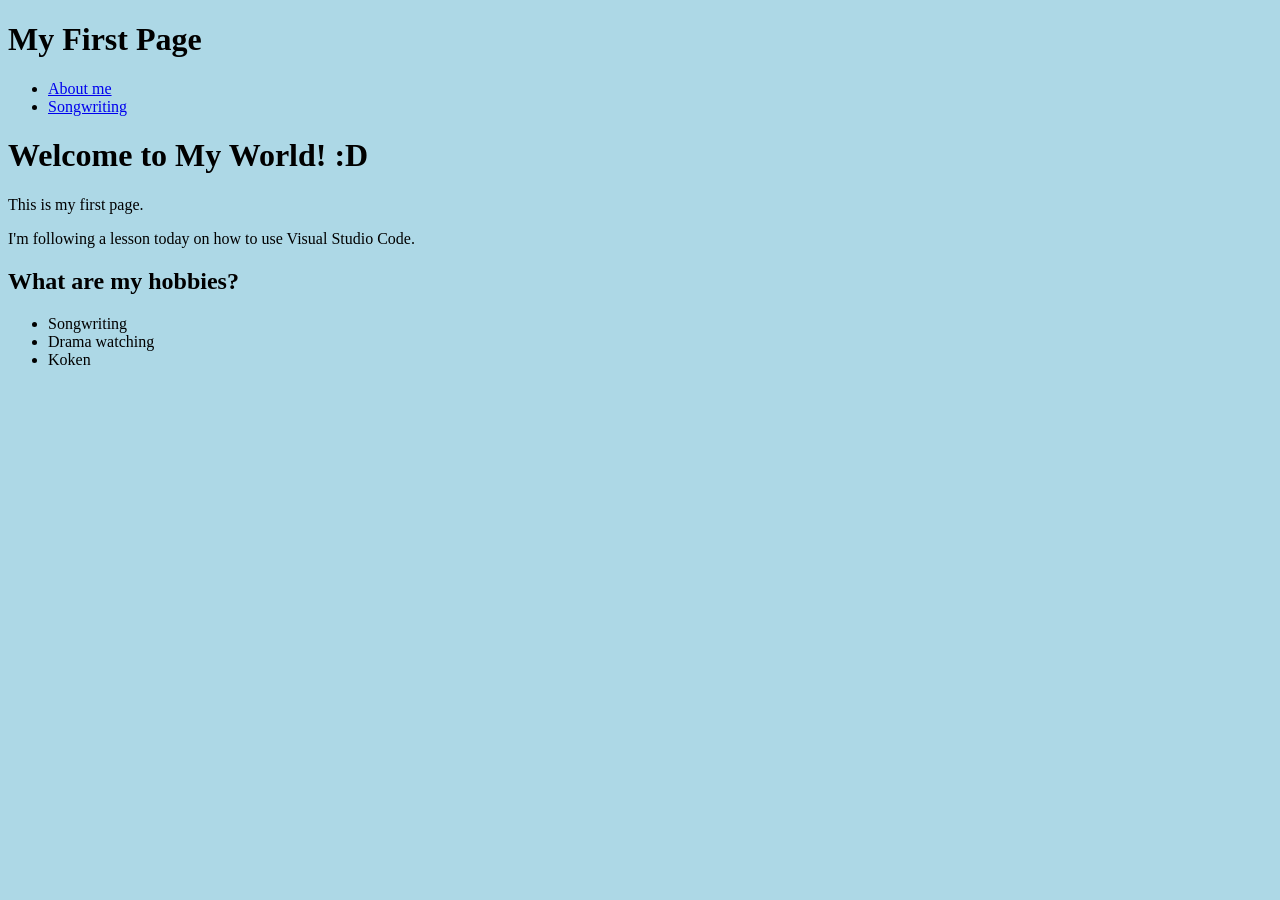
<file: webtechnology/labo01/index.html>
<!DOCTYPE html>
<html lang="en">
<head>
    <meta charset="UTF-8">
    <meta name="viewport" content="width=device-width, initial-scale=1.0">
    <title>My First Page</title>
</head>
<body>
    <header>
        <h1>My First Page</h1>
        <nav>
            <ul>
                <li><a href="over_mij.html">About me</a></li>
                 <li><a href="songwriting.html">Songwriting</a></li>
            </ul>
        </nav>
    </header>
    <style>
        body {background-color: lightblue;}
    </style>
  <h1>Welcome to My World! :D </h1>
    <p>This is my first page.</p>
    <p>I'm following a lesson today on how to use Visual Studio Code.</p>
    <h2>What are my hobbies? </h2>
   
<ul>
    <li>Songwriting</li>
    <li>Drama watching</li>
    <li>Koken</li>
</ul>
</body>
</html>
</file>
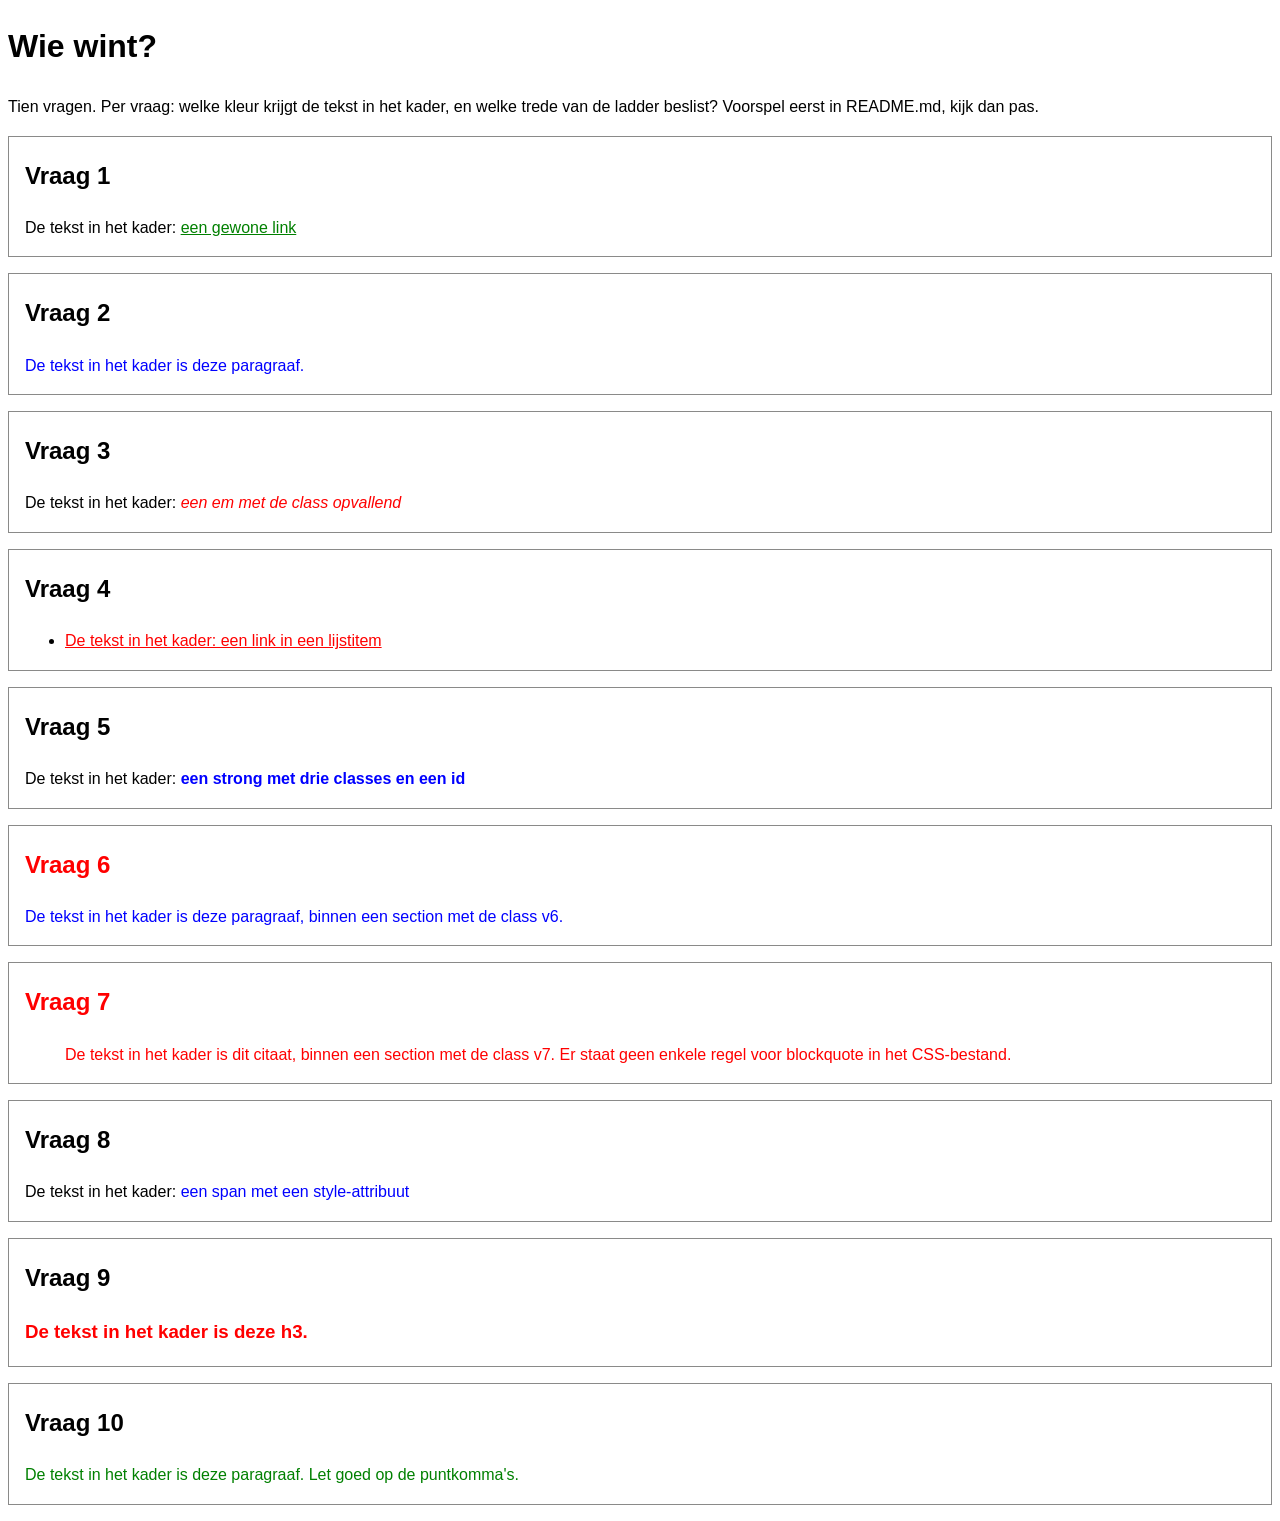
<file: webtechnology/labo-02/cascade/index.html>
<!-- index.html - oefening 3: voorspel, dan kijk. Wijzig dit bestand niet. -->
<!doctype html>
<html lang="nl">
  <head>
    <meta charset="utf-8">
    <meta name="viewport" content="width=device-width, initial-scale=1">
    <title>Wie wint? Tien vragen over de cascade</title>
    <link rel="stylesheet" href="css/stijl.css">
  </head>
  <body>
    <h1>Wie wint?</h1>
    <p>Tien vragen. Per vraag: welke kleur krijgt de tekst in het kader, en welke trede van de ladder beslist? Voorspel eerst in README.md, kijk dan pas.</p>

    <section class="vraag v1">
      <h2>Vraag 1</h2>
      <p>De tekst in het kader: <a href="#">een gewone link</a></p>
    </section>

    <section class="vraag v2">
      <h2>Vraag 2</h2>
      <p class="v2-tekst">De tekst in het kader is deze paragraaf.</p>
    </section>

    <section class="vraag v3">
      <h2>Vraag 3</h2>
      <p>De tekst in het kader: <em class="opvallend">een em met de class opvallend</em></p>
    </section>

    <section class="vraag v4">
      <h2>Vraag 4</h2>
      <ul>
        <li><a href="#">De tekst in het kader: een link in een lijstitem</a></li>
      </ul>
    </section>

    <section class="vraag v5">
      <h2>Vraag 5</h2>
      <p>De tekst in het kader: <strong class="een twee drie" id="v5-tekst">een strong met drie classes en een id</strong></p>
    </section>

    <section class="vraag v6">
      <h2>Vraag 6</h2>
      <p class="v6-tekst">De tekst in het kader is deze paragraaf, binnen een section met de class v6.</p>
    </section>

    <section class="vraag v7">
      <h2>Vraag 7</h2>
      <blockquote>De tekst in het kader is dit citaat, binnen een section met de class v7. Er staat geen enkele regel voor blockquote in het CSS-bestand.</blockquote>
    </section>

    <section class="vraag v8">
      <h2>Vraag 8</h2>
      <p>De tekst in het kader: <span class="v8-tekst" style="color: blue">een span met een style-attribuut</span></p>
    </section>

    <section class="vraag v9">
      <h2>Vraag 9</h2>
      <h3 class="v9-tekst">De tekst in het kader is deze h3.</h3>
    </section>

    <section class="vraag v10">
      <h2>Vraag 10</h2>
      <p class="v10-tekst">De tekst in het kader is deze paragraaf. Let goed op de puntkomma's.</p>
    </section>
  </body>
</html>
</file>
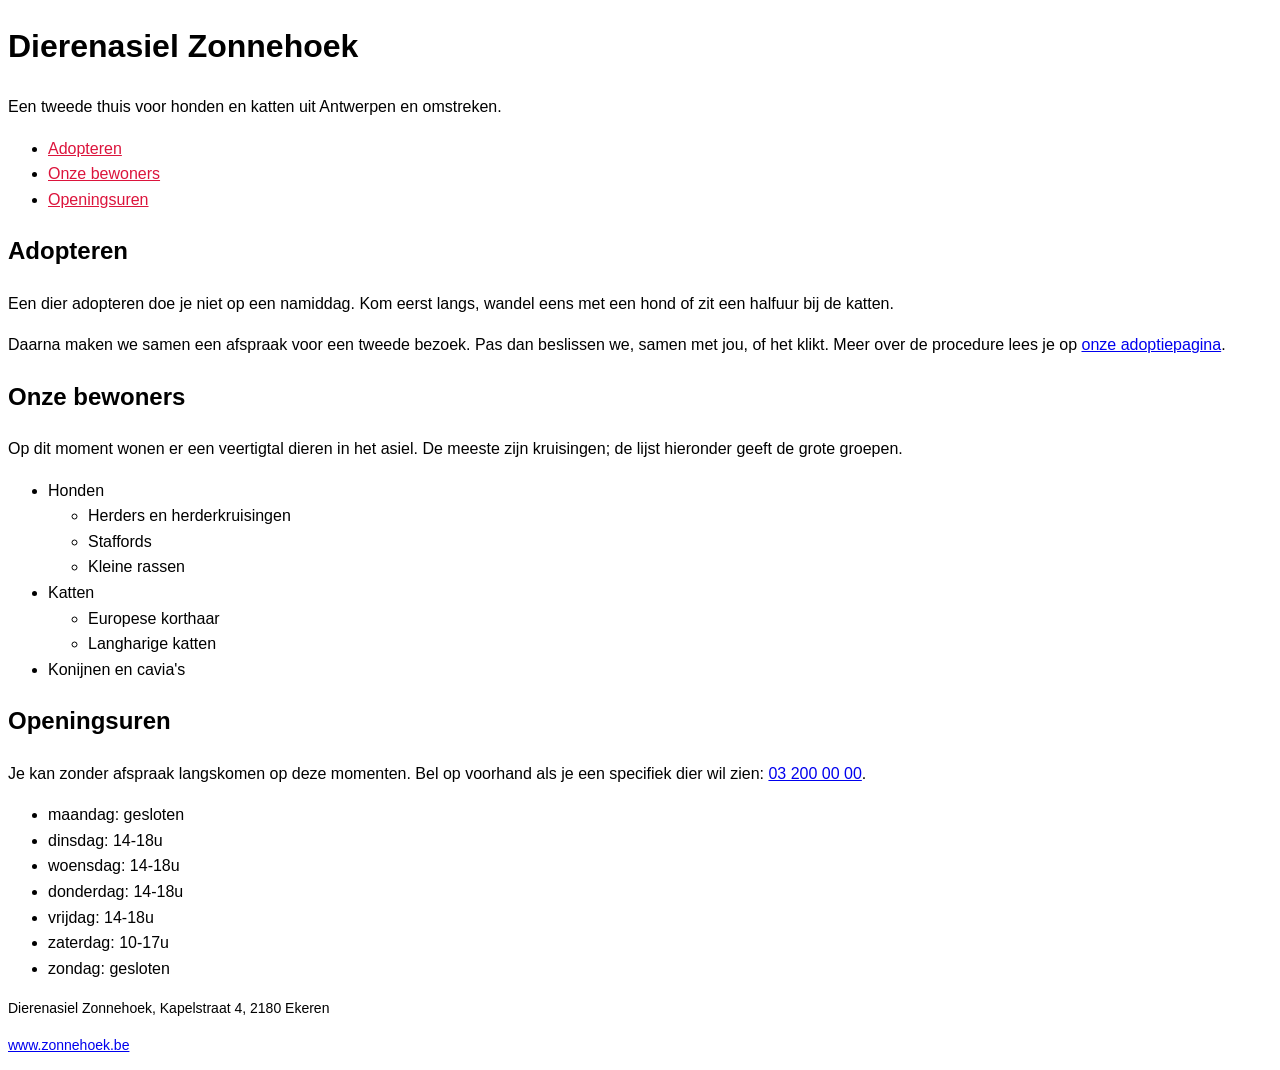
<file: webtechnology/labo-02/selectors/index.html>
<!-- index.html - oefening 2: selectors. Wijzig dit bestand niet; alles wat je nodig hebt, staat erin. -->
<!doctype html>
<html lang="nl">
  <head>
    <meta charset="utf-8">
    <meta name="viewport" content="width=device-width, initial-scale=1">
    <title>Dierenasiel Zonnehoek</title>
    <link rel="stylesheet" href="css/stijl.css">
  </head>
  <body>
    <header>
      <h1>Dierenasiel Zonnehoek</h1>
      <p class="slogan">Een tweede thuis voor honden en katten uit Antwerpen en omstreken.</p>
      <nav>
        <ul>
          <li><a href="#adopteren">Adopteren</a></li>
          <li><a href="#rassen">Onze bewoners</a></li>
          <li><a href="#uren">Openingsuren</a></li>
        </ul>
      </nav>
    </header>

    <main>
      <article>
        <h2 id="adopteren">Adopteren</h2>
        <p class="intro">Een dier adopteren doe je niet op een namiddag. Kom eerst langs, wandel eens met een hond of zit een halfuur bij de katten.</p>
        <p>Daarna maken we samen een afspraak voor een tweede bezoek. Pas dan beslissen we, samen met jou, of het klikt. Meer over de procedure lees je op <a href="https://www.zonnehoek.be/adoptie">onze adoptiepagina</a>.</p>

        <h2 id="rassen">Onze bewoners</h2>
        <p>Op dit moment wonen er een veertigtal dieren in het asiel. De meeste zijn kruisingen; de lijst hieronder geeft de grote groepen.</p>
        <ul class="rassen">
          <li>Honden
            <ul>
              <li>Herders en herderkruisingen</li>
              <li>Staffords</li>
              <li>Kleine rassen</li>
            </ul>
          </li>
          <li>Katten
            <ul>
              <li>Europese korthaar</li>
              <li>Langharige katten</li>
            </ul>
          </li>
          <li>Konijnen en cavia's</li>
        </ul>

        <h2 id="uren">Openingsuren</h2>
        <p>Je kan zonder afspraak langskomen op deze momenten. Bel op voorhand als je een specifiek dier wil zien: <a href="tel:+3232000000">03 200 00 00</a>.</p>
        <ul class="uren">
          <li>maandag: gesloten</li>
          <li>dinsdag: 14-18u</li>
          <li>woensdag: 14-18u</li>
          <li>donderdag: 14-18u</li>
          <li>vrijdag: 14-18u</li>
          <li>zaterdag: 10-17u</li>
          <li>zondag: gesloten</li>
        </ul>
      </article>
    </main>

    <footer>
      <p>Dierenasiel Zonnehoek, Kapelstraat 4, 2180 Ekeren</p>
      <p><a href="https://www.zonnehoek.be">www.zonnehoek.be</a></p>
    </footer>
  </body>
</html>
</file>
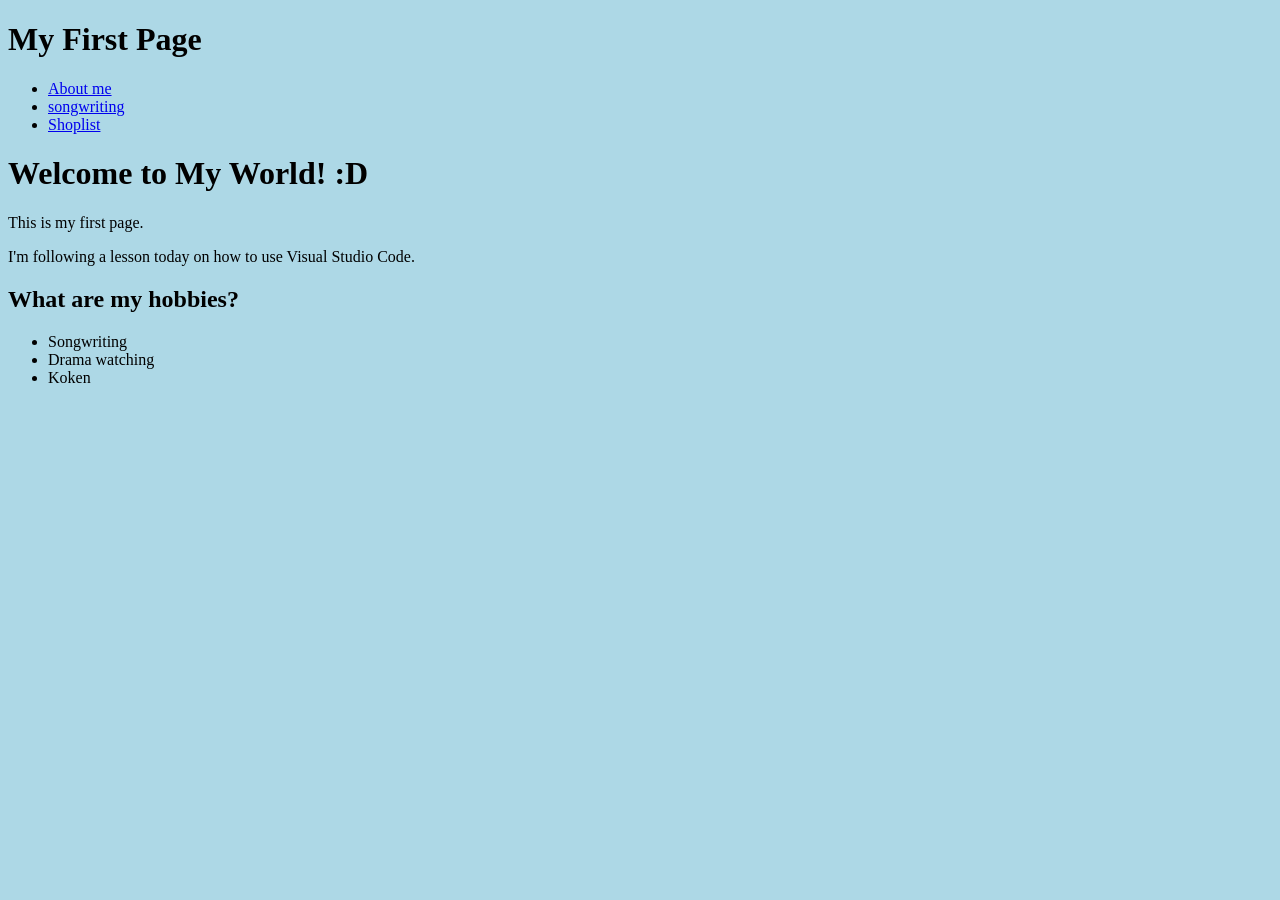
<file: webtechnology/labo01/labo01/index.html>
<!DOCTYPE html>
<html lang="en">
<head>
    <meta charset="UTF-8">
    <meta name="viewport" content="width=device-width, initial-scale=1.0">
    <title>My First Page</title>
</head>
<body>
    <header>
        <h1>My First Page</h1>
        <nav>
            <ul>
                <li><a href="over_mij.html">About me</a></li>
                <li><a href="songwriting.html">songwriting</a></li>
                <li><a href="shoplist.html">Shoplist</a></li>
            </ul>
        </nav>
    </header>
    <style>
        body {background-color: lightblue;}
    </style>
    
  <h1>Welcome to My World! :D </h1>
    <p>This is my first page.</p>
    <p>I'm following a lesson today on how to use Visual Studio Code.</p>
    <p></p>

    <h2>What are my hobbies? </h2>
<ul>
    <li>Songwriting</li>
    <li>Drama watching</li>
    <li>Koken</li>
</ul>
</body>
</html>
</file>
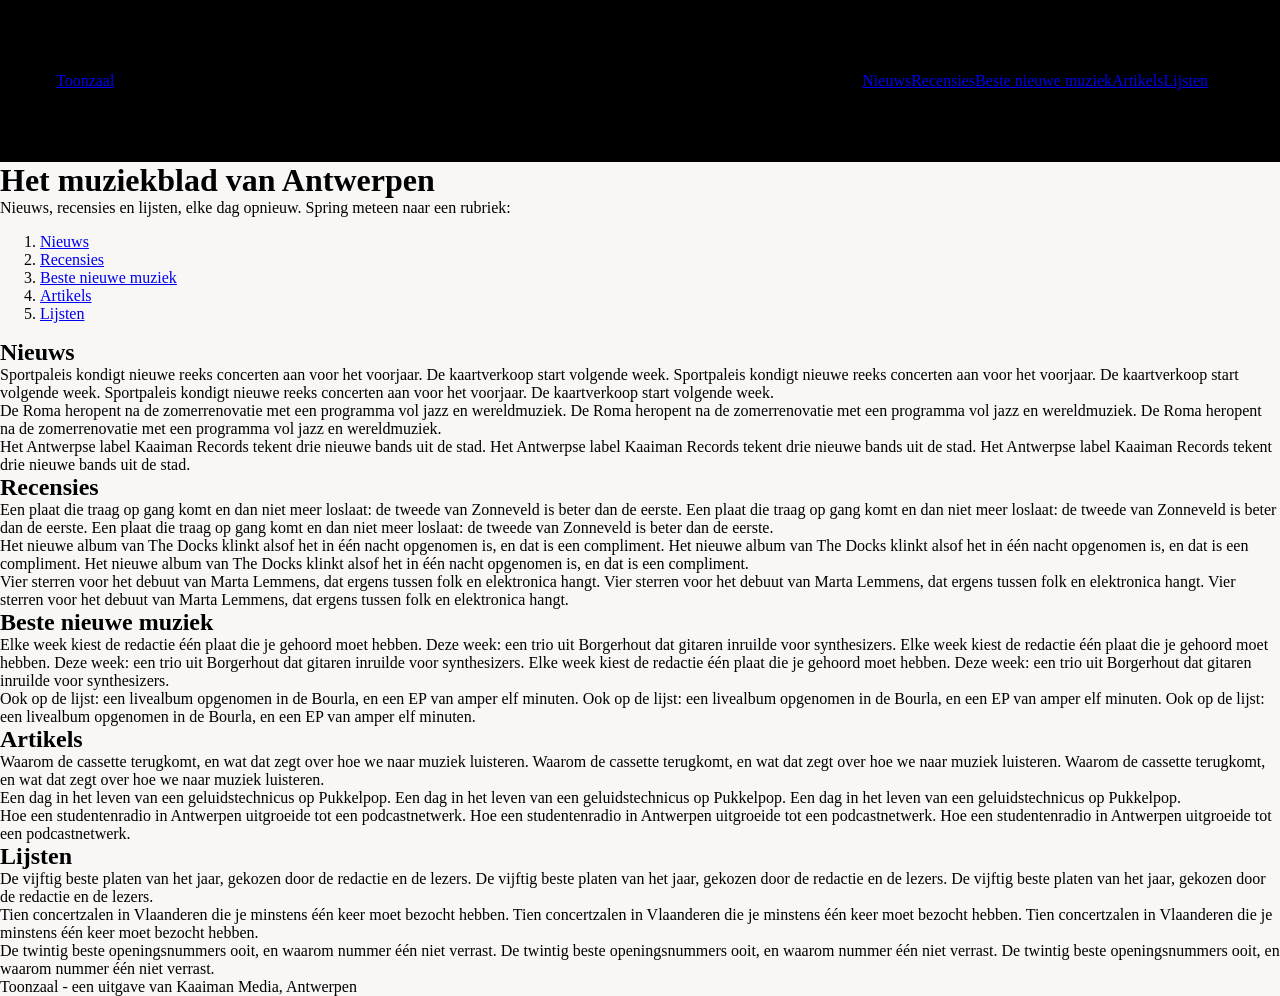
<file: webtechnology/labo05/balk/index.html>
<!doctype html>
<html lang="nl">
<head>
  <meta charset="utf-8">
  <meta name="viewport" content="width=device-width, initial-scale=1">
  <title>Labo 5 - Toonzaal</title>
  <link rel="stylesheet" href="css/reset.css">
  <link rel="stylesheet" href="css/stijl.css">
</head>
<body>
  <!-- Do not change this file. Write your CSS in css/stijl.css.
       Not visible in the screenshot: on :hover and :focus a link in the bar turns white. -->
  <header>
    <a class="logo" href="index.html">Toonzaal</a>
    <nav>
      <ul>
        <li><a href="#nieuws" class="actief">Nieuws</a></li>
        <li><a href="#recensies">Recensies</a></li>
        <li><a href="#beste">Beste nieuwe muziek</a></li>
        <li><a href="#artikels">Artikels</a></li>
        <li><a href="#lijsten">Lijsten</a></li>
      </ul>
    </nav>
  </header>
  <main>
    <h1>Het muziekblad van Antwerpen</h1>
    <p class="intro">Nieuws, recensies en lijsten, elke dag opnieuw. Spring meteen naar een rubriek:</p>
    <ol class="inhoud">
        <li><a href="#nieuws">Nieuws</a></li>
        <li><a href="#recensies">Recensies</a></li>
        <li><a href="#beste">Beste nieuwe muziek</a></li>
        <li><a href="#artikels">Artikels</a></li>
        <li><a href="#lijsten">Lijsten</a></li>
    </ol>
    <section id="nieuws">
      <h2>Nieuws</h2>
      <p>Sportpaleis kondigt nieuwe reeks concerten aan voor het voorjaar. De kaartverkoop start volgende week. Sportpaleis kondigt nieuwe reeks concerten aan voor het voorjaar. De kaartverkoop start volgende week. Sportpaleis kondigt nieuwe reeks concerten aan voor het voorjaar. De kaartverkoop start volgende week.</p>
      <p>De Roma heropent na de zomerrenovatie met een programma vol jazz en wereldmuziek. De Roma heropent na de zomerrenovatie met een programma vol jazz en wereldmuziek. De Roma heropent na de zomerrenovatie met een programma vol jazz en wereldmuziek.</p>
      <p>Het Antwerpse label Kaaiman Records tekent drie nieuwe bands uit de stad. Het Antwerpse label Kaaiman Records tekent drie nieuwe bands uit de stad. Het Antwerpse label Kaaiman Records tekent drie nieuwe bands uit de stad.</p>
    </section>
    <section id="recensies">
      <h2>Recensies</h2>
      <p>Een plaat die traag op gang komt en dan niet meer loslaat: de tweede van Zonneveld is beter dan de eerste. Een plaat die traag op gang komt en dan niet meer loslaat: de tweede van Zonneveld is beter dan de eerste. Een plaat die traag op gang komt en dan niet meer loslaat: de tweede van Zonneveld is beter dan de eerste.</p>
      <p>Het nieuwe album van The Docks klinkt alsof het in één nacht opgenomen is, en dat is een compliment. Het nieuwe album van The Docks klinkt alsof het in één nacht opgenomen is, en dat is een compliment. Het nieuwe album van The Docks klinkt alsof het in één nacht opgenomen is, en dat is een compliment.</p>
      <p>Vier sterren voor het debuut van Marta Lemmens, dat ergens tussen folk en elektronica hangt. Vier sterren voor het debuut van Marta Lemmens, dat ergens tussen folk en elektronica hangt. Vier sterren voor het debuut van Marta Lemmens, dat ergens tussen folk en elektronica hangt.</p>
    </section>
    <section id="beste">
      <h2>Beste nieuwe muziek</h2>
      <p>Elke week kiest de redactie één plaat die je gehoord moet hebben. Deze week: een trio uit Borgerhout dat gitaren inruilde voor synthesizers. Elke week kiest de redactie één plaat die je gehoord moet hebben. Deze week: een trio uit Borgerhout dat gitaren inruilde voor synthesizers. Elke week kiest de redactie één plaat die je gehoord moet hebben. Deze week: een trio uit Borgerhout dat gitaren inruilde voor synthesizers.</p>
      <p>Ook op de lijst: een livealbum opgenomen in de Bourla, en een EP van amper elf minuten. Ook op de lijst: een livealbum opgenomen in de Bourla, en een EP van amper elf minuten. Ook op de lijst: een livealbum opgenomen in de Bourla, en een EP van amper elf minuten.</p>
    </section>
    <section id="artikels">
      <h2>Artikels</h2>
      <p>Waarom de cassette terugkomt, en wat dat zegt over hoe we naar muziek luisteren. Waarom de cassette terugkomt, en wat dat zegt over hoe we naar muziek luisteren. Waarom de cassette terugkomt, en wat dat zegt over hoe we naar muziek luisteren.</p>
      <p>Een dag in het leven van een geluidstechnicus op Pukkelpop. Een dag in het leven van een geluidstechnicus op Pukkelpop. Een dag in het leven van een geluidstechnicus op Pukkelpop.</p>
      <p>Hoe een studentenradio in Antwerpen uitgroeide tot een podcastnetwerk. Hoe een studentenradio in Antwerpen uitgroeide tot een podcastnetwerk. Hoe een studentenradio in Antwerpen uitgroeide tot een podcastnetwerk.</p>
    </section>
    <section id="lijsten">
      <h2>Lijsten</h2>
      <p>De vijftig beste platen van het jaar, gekozen door de redactie en de lezers. De vijftig beste platen van het jaar, gekozen door de redactie en de lezers. De vijftig beste platen van het jaar, gekozen door de redactie en de lezers.</p>
      <p>Tien concertzalen in Vlaanderen die je minstens één keer moet bezocht hebben. Tien concertzalen in Vlaanderen die je minstens één keer moet bezocht hebben. Tien concertzalen in Vlaanderen die je minstens één keer moet bezocht hebben.</p>
      <p>De twintig beste openingsnummers ooit, en waarom nummer één niet verrast. De twintig beste openingsnummers ooit, en waarom nummer één niet verrast. De twintig beste openingsnummers ooit, en waarom nummer één niet verrast.</p>
    </section>
  </main>
  <footer>
    <p>Toonzaal - een uitgave van Kaaiman Media, Antwerpen</p>
  </footer>
</body>
</html>
</file>
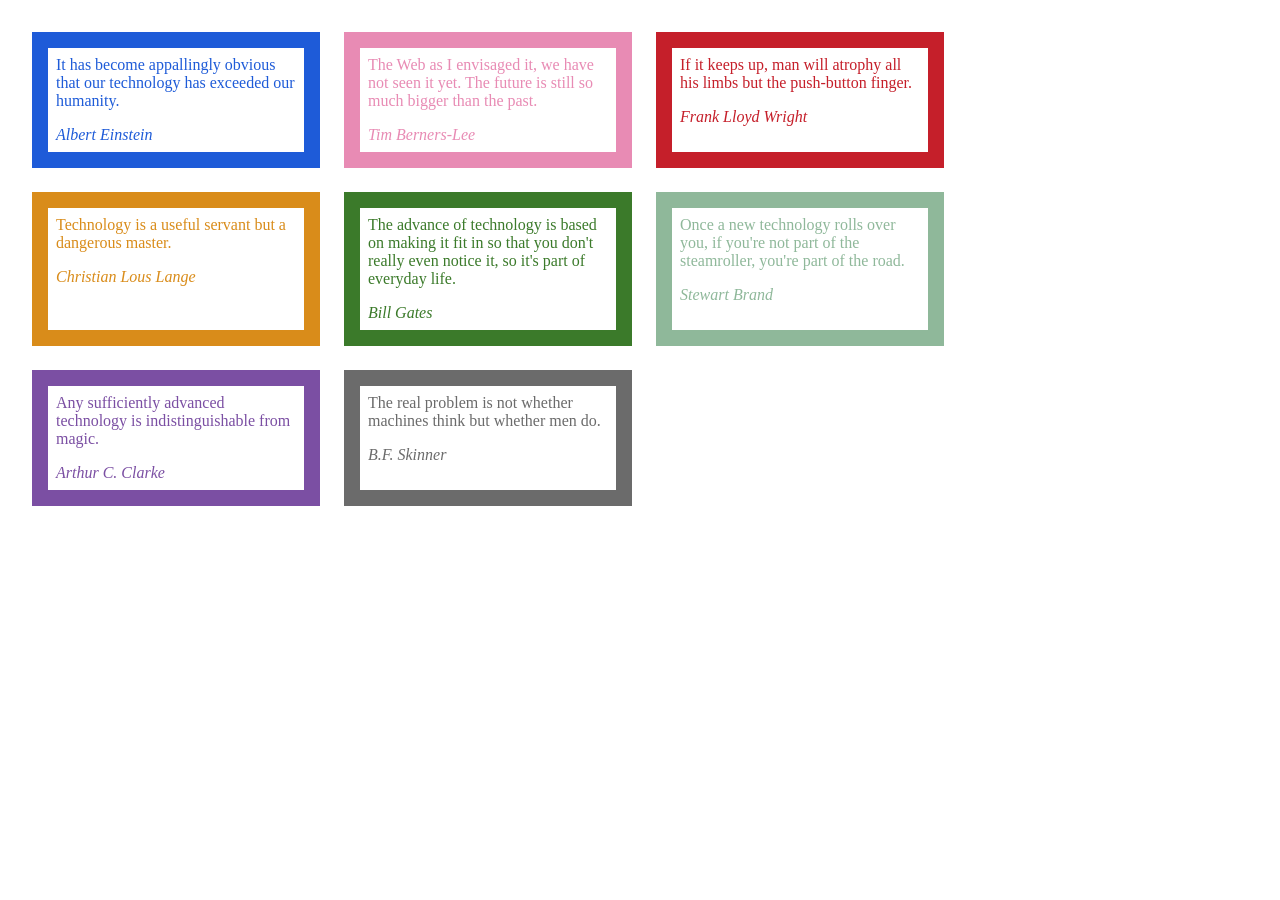
<file: webtechnology/labo05/citaten/index.html>
<!doctype html>
<html lang="nl">
<head>
  <meta charset="utf-8">
  <meta name="viewport" content="width=device-width, initial-scale=1">
  <title>Labo 5 - Citaten</title>
  <link rel="stylesheet" href="css/reset.css">
  <link rel="stylesheet" href="css/stijl.css">
</head>
<body>
  <!-- Do not change this file. Write your CSS in css/stijl.css. -->
  <main class="citaten">
    <blockquote class="citaat blauw">
      <p>It has become appallingly obvious that our technology has exceeded our humanity.</p>
      <cite>Albert Einstein</cite>
    </blockquote>
    <blockquote class="citaat roze">
      <p>The Web as I envisaged it, we have not seen it yet. The future is still so much bigger than the past.</p>
      <cite>Tim Berners-Lee</cite>
    </blockquote>
    <blockquote class="citaat rood">
      <p>If it keeps up, man will atrophy all his limbs but the push-button finger.</p>
      <cite>Frank Lloyd Wright</cite>
    </blockquote>
    <blockquote class="citaat oranje">
      <p>Technology is a useful servant but a dangerous master.</p>
      <cite>Christian Lous Lange</cite>
    </blockquote>
    <blockquote class="citaat groen">
      <p>The advance of technology is based on making it fit in so that you don't really even notice it, so it's part of everyday life.</p>
      <cite>Bill Gates</cite>
    </blockquote>
    <blockquote class="citaat salie">
      <p>Once a new technology rolls over you, if you're not part of the steamroller, you're part of the road.</p>
      <cite>Stewart Brand</cite>
    </blockquote>
    <blockquote class="citaat paars">
      <p>Any sufficiently advanced technology is indistinguishable from magic.</p>
      <cite>Arthur C. Clarke</cite>
    </blockquote>
    <blockquote class="citaat grijs">
      <p>The real problem is not whether machines think but whether men do.</p>
      <cite>B.F. Skinner</cite>
    </blockquote>
  </main>
</body>
</html>
</file>
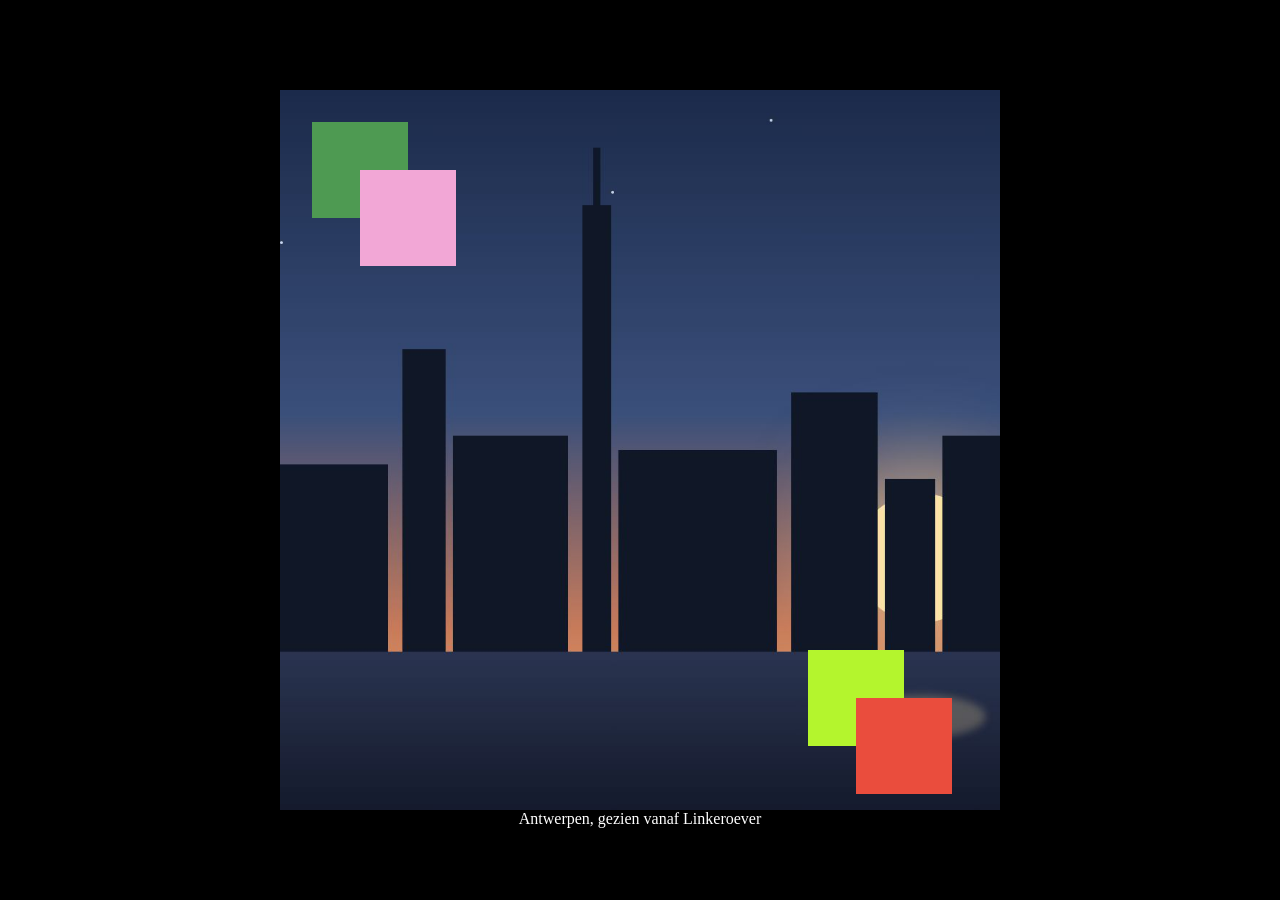
<file: webtechnology/labo05/fotolijst/index.html>
<!doctype html>
<html lang="nl">
<head>
  <meta charset="utf-8">
  <meta name="viewport" content="width=device-width, initial-scale=1">
  <title>Labo 5 - Fotolijst</title>
  <link rel="stylesheet" href="css/reset.css">
  <link rel="stylesheet" href="css/stijl.css">
</head>
<body>
  <!-- Do not change this file. Write your CSS in css/stijl.css.
       The order of the four squares in this file is NOT the order in which they lie on top of each other. -->
  <figure class="lijst">
    <img src="skyline.jpg" alt="De skyline van Antwerpen bij valavond, met de Schelde op de voorgrond.">
    <div class="vlakje roze"></div>
    <div class="vlakje groen"></div>
    <div class="vlakje rood"></div>
    <div class="vlakje lime"></div>
    <figcaption>Antwerpen, gezien vanaf Linkeroever</figcaption>
  </figure>
</body>
</html>
</file>
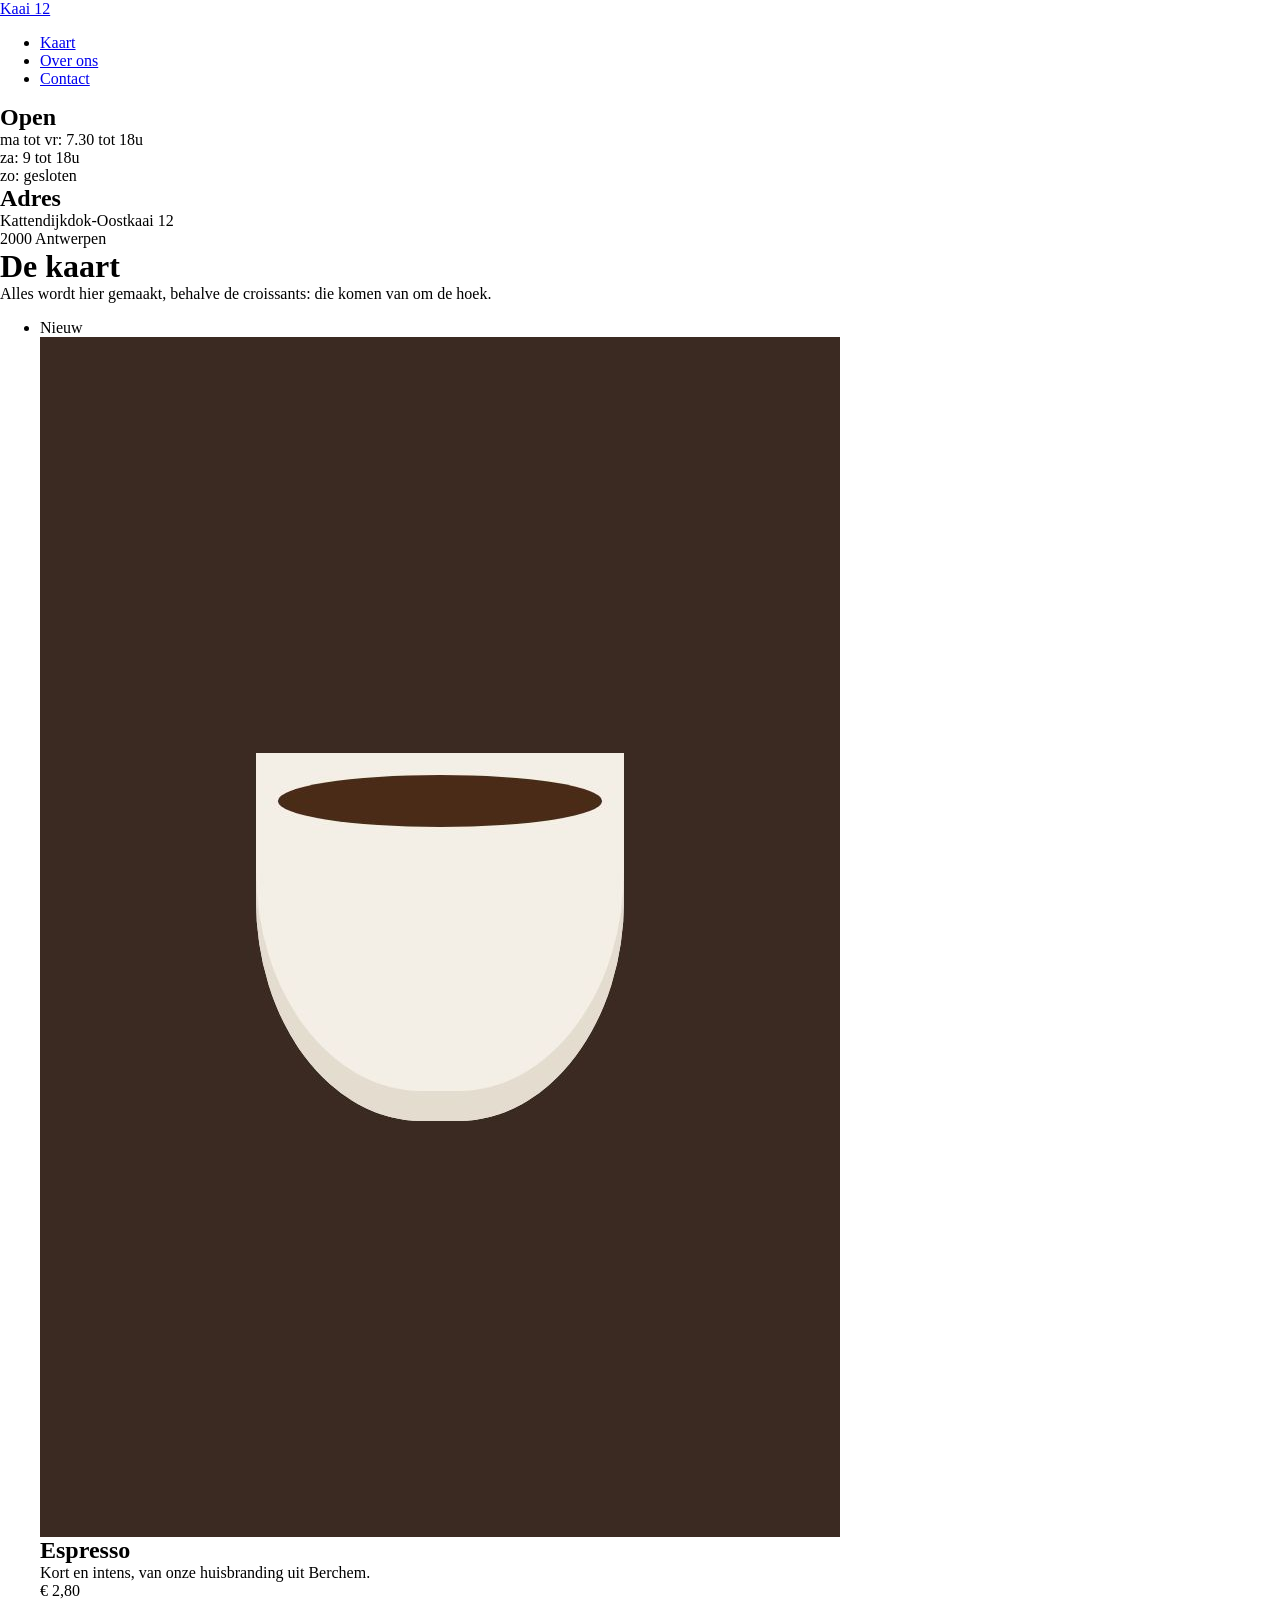
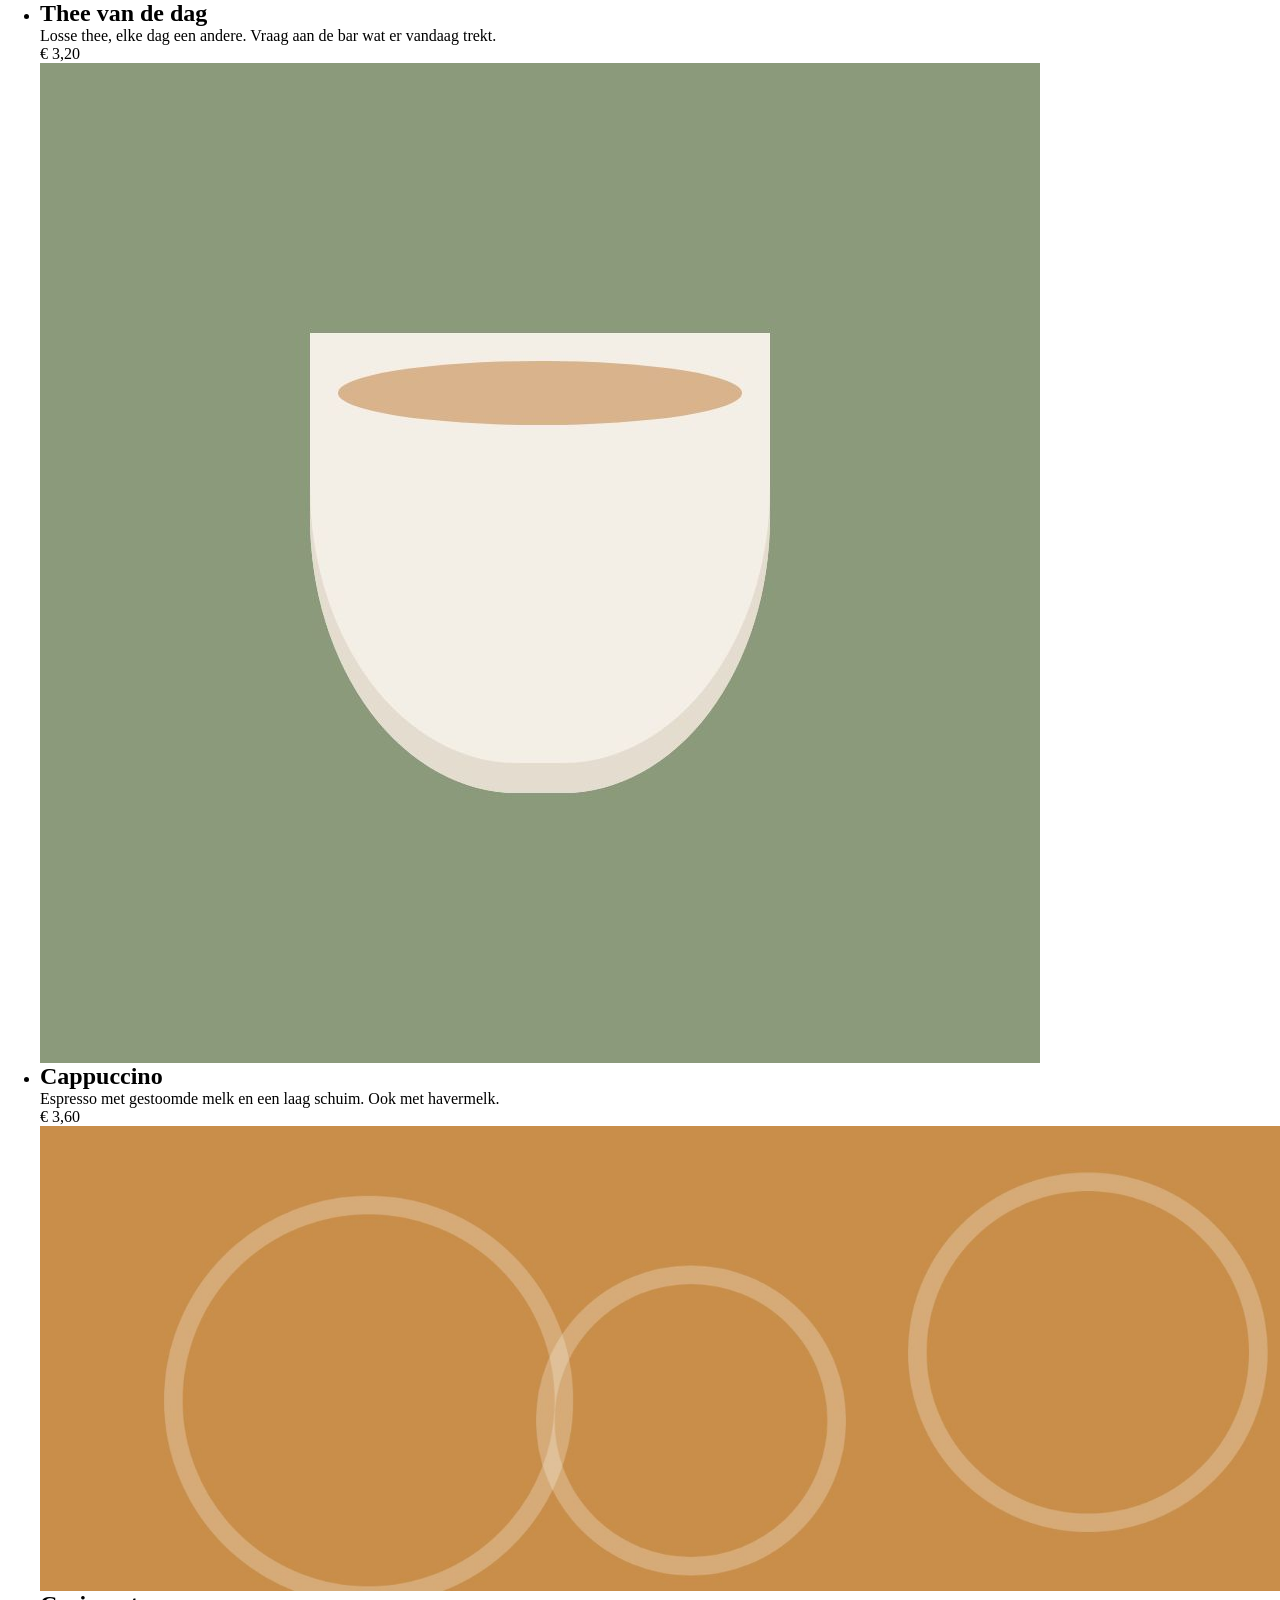
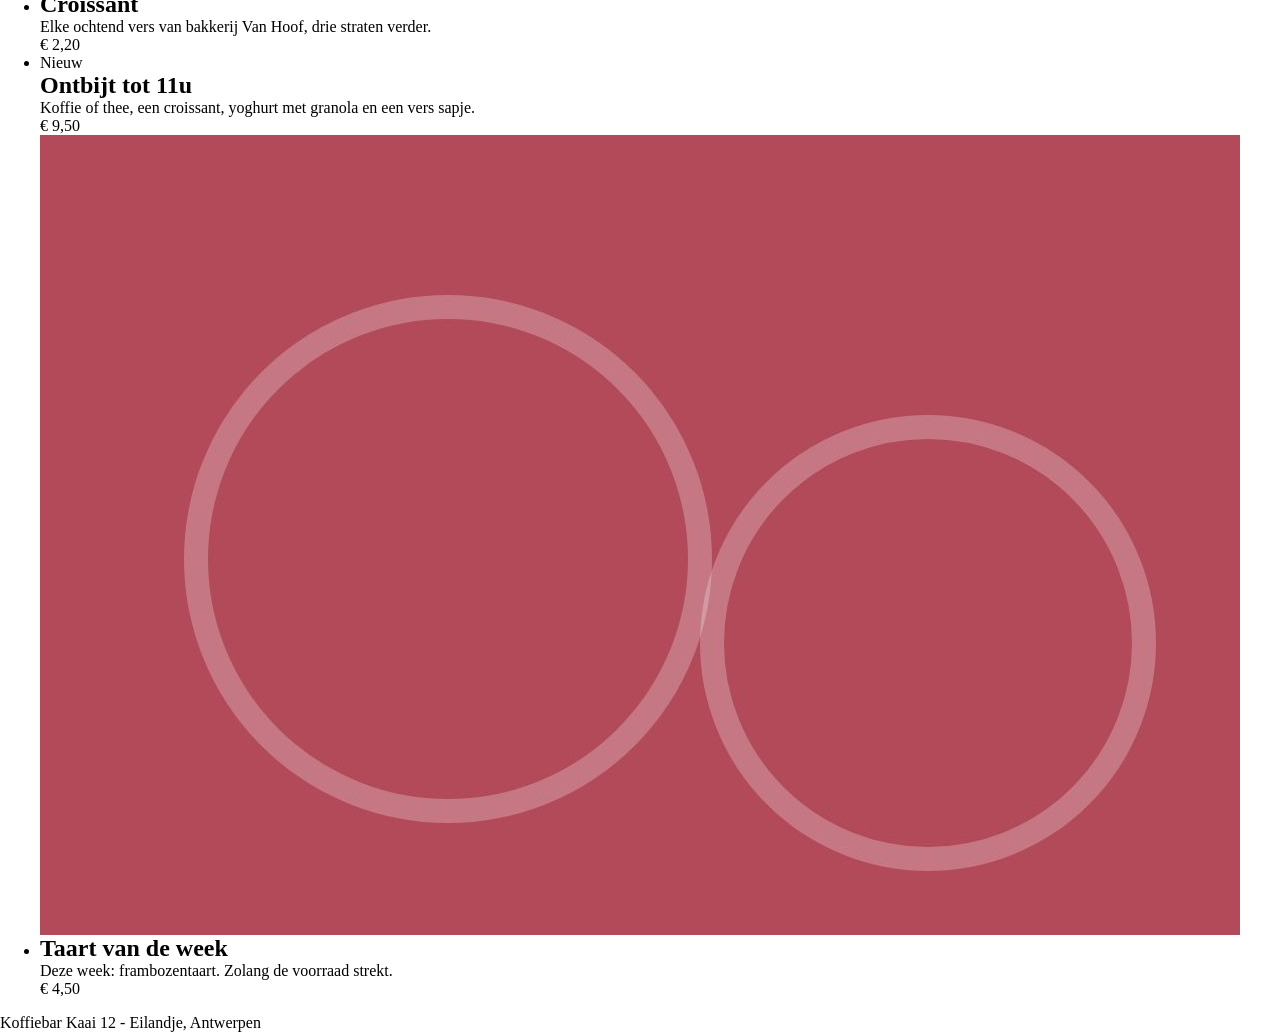
<file: webtechnology/labo05/koffiebar/index.html>
<!doctype html>
<html lang="nl">
<head>
  <meta charset="utf-8">
  <meta name="viewport" content="width=device-width, initial-scale=1">
  <title>Labo 5 - Koffiebar Kaai 12</title>
  <link rel="stylesheet" href="css/reset.css">
  <link rel="stylesheet" href="css/stijl.css">
</head>
<body>
  <!-- Do not change this file. Write your CSS in css/stijl.css.
       Not visible in the screenshot: on :hover and :focus a link in the navigation gets an underline. -->
  <header>
    <a class="logo" href="index.html">Kaai 12</a>
    <nav>
      <ul>
        <li><a href="index.html" class="actief">Kaart</a></li>
        <li><a href="over.html">Over ons</a></li>
        <li><a href="contact.html">Contact</a></li>
      </ul>
    </nav>
  </header>
  <aside>
    <h2>Open</h2>
    <p>ma tot vr: 7.30 tot 18u<br>za: 9 tot 18u<br>zo: gesloten</p>
    <h2>Adres</h2>
    <p>Kattendijkdok-Oostkaai 12<br>2000 Antwerpen</p>
  </aside>
  <main>
    <h1>De kaart</h1>
    <p class="intro">Alles wordt hier gemaakt, behalve de croissants: die komen van om de hoek.</p>
    <ul class="kaarten">
      <li class="kaart">
        <span class="badge">Nieuw</span>
        <img src="espresso.jpg" alt="Een espresso in een witte kop op een donkere tafel.">
        <div class="tekst">
          <h2>Espresso</h2>
          <p>Kort en intens, van onze huisbranding uit Berchem.</p>
          <p class="prijs">&euro; 2,80</p>
        </div>
      </li>
      <li class="kaart">
        <div class="tekst">
          <h2>Thee van de dag</h2>
          <p>Losse thee, elke dag een andere. Vraag aan de bar wat er vandaag trekt.</p>
          <p class="prijs">&euro; 3,20</p>
        </div>
      </li>
      <li class="kaart">
        <img src="cappuccino.jpg" alt="Een cappuccino met een dikke laag melkschuim.">
        <div class="tekst">
          <h2>Cappuccino</h2>
          <p>Espresso met gestoomde melk en een laag schuim. Ook met havermelk.</p>
          <p class="prijs">&euro; 3,60</p>
        </div>
      </li>
      <li class="kaart">
        <img src="croissant.jpg" alt="Drie croissants op een houten plank.">
        <div class="tekst">
          <h2>Croissant</h2>
          <p>Elke ochtend vers van bakkerij Van Hoof, drie straten verder.</p>
          <p class="prijs">&euro; 2,20</p>
        </div>
      </li>
      <li class="kaart">
        <span class="badge">Nieuw</span>
        <div class="tekst">
          <h2>Ontbijt tot 11u</h2>
          <p>Koffie of thee, een croissant, yoghurt met granola en een vers sapje.</p>
          <p class="prijs">&euro; 9,50</p>
        </div>
      </li>
      <li class="kaart">
        <img src="taart.jpg" alt="Een stuk frambozentaart op een rood bord.">
        <div class="tekst">
          <h2>Taart van de week</h2>
          <p>Deze week: frambozentaart. Zolang de voorraad strekt.</p>
          <p class="prijs">&euro; 4,50</p>
        </div>
      </li>
    </ul>
  </main>
  <footer>
    <p>Koffiebar Kaai 12 - Eilandje, Antwerpen</p>
  </footer>
</body>
</html>
</file>
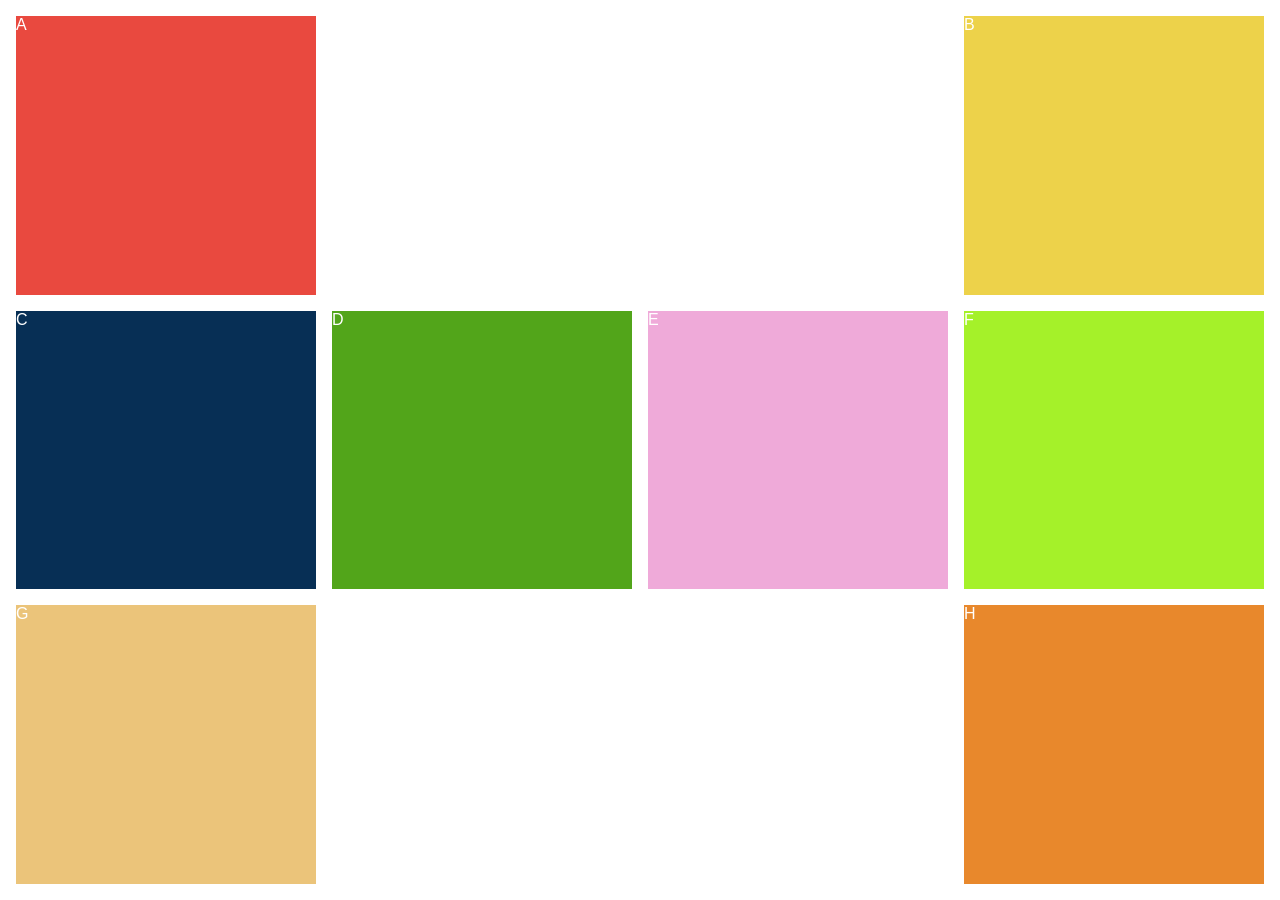
<file: webtechnology/labo05/raster/index.html>
<!doctype html>
<html lang="nl">
<head>
  <meta charset="utf-8">
  <meta name="viewport" content="width=device-width, initial-scale=1">
  <title>Labo 5 - Letterraster</title>
  <link rel="stylesheet" href="css/reset.css">
  <link rel="stylesheet" href="css/stijl.css">
</head>
<body>
  <!-- Do not change this file. Write your CSS in css/stijl.css. -->
  <main class="raster">
    <div class="vlak a">A</div>
    <div class="vlak b">B</div>
    <div class="vlak c">C</div>
    <div class="vlak d">D</div>
    <div class="vlak e">E</div>
    <div class="vlak f">F</div>
    <div class="vlak g">G</div>
    <div class="vlak h">H</div>
  </main>
</body>
</html>
</file>
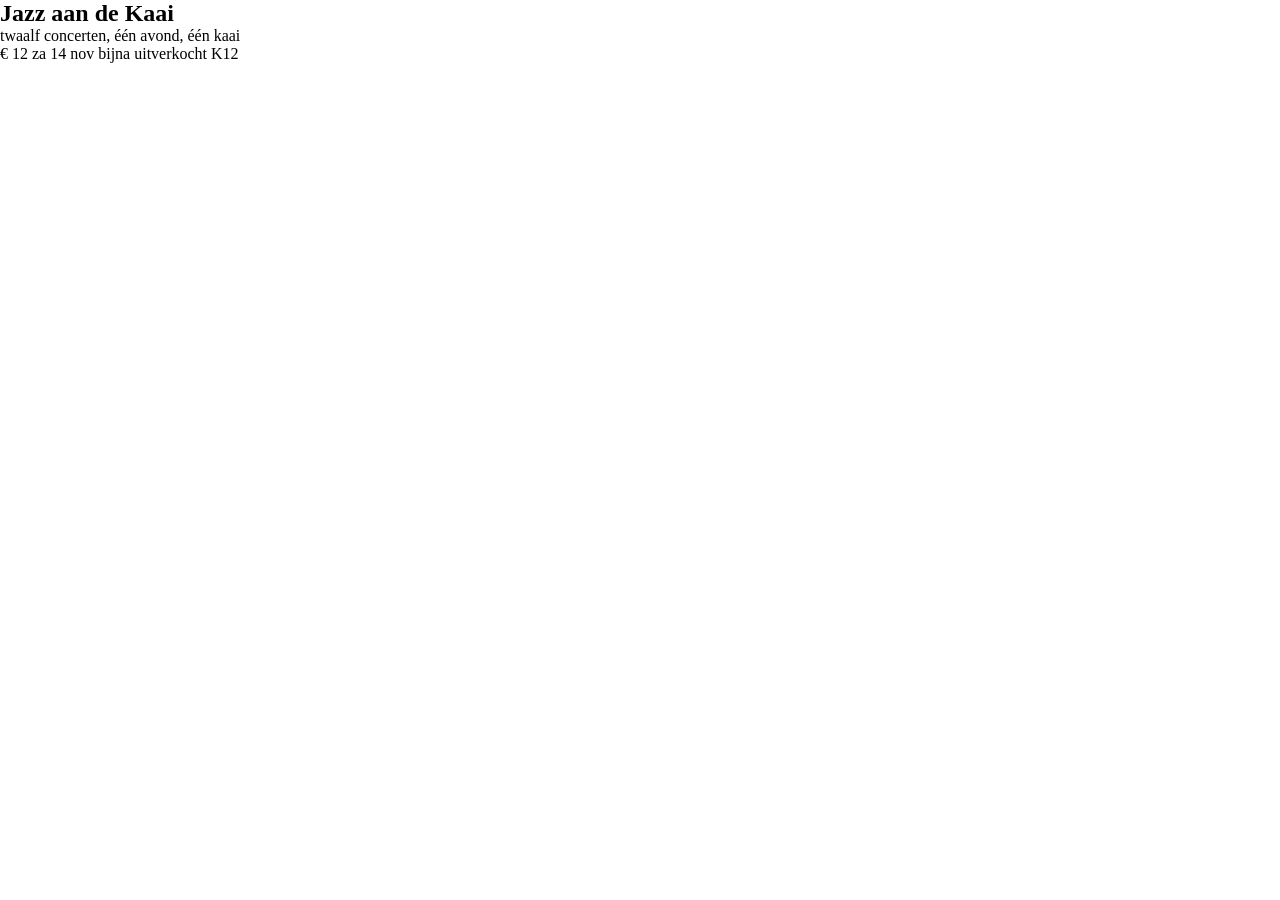
<file: webtechnology/labo06/affiche/index.html>
<!doctype html>
<html lang="nl">
<head>
  <meta charset="utf-8">
  <meta name="viewport" content="width=device-width, initial-scale=1">
  <title>Labo 6 - Affiche</title>
  <link rel="stylesheet" href="css/reset.css">
  <link rel="stylesheet" href="css/stijl.css">
</head>
<body>
  <!-- Do not change this file. Write your CSS in css/stijl.css.
       The order of the four stickers in this file is NOT the order in which they lie on top of each other. -->
  <article class="affiche">
    <h1>Jazz aan de Kaai</h1>
    <p class="ondertitel">twaalf concerten, één avond, één kaai</p>
    <span class="sticker prijs">&euro; 12</span>
    <span class="sticker datum">za 14 nov</span>
    <span class="sticker uitverkocht">bijna uitverkocht</span>
    <span class="sticker logo">K12</span>
  </article>
</body>
</html>
</file>
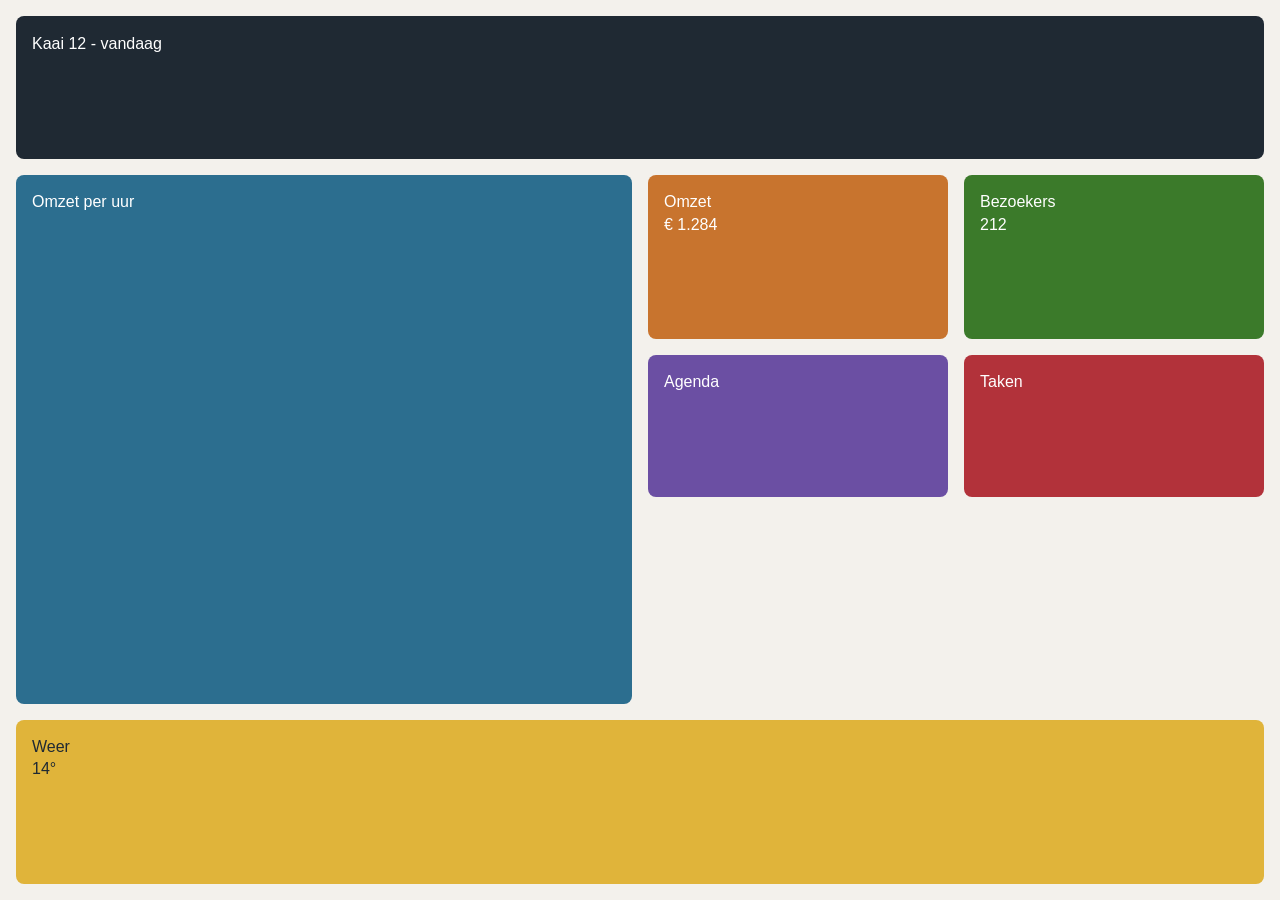
<file: webtechnology/labo06/dashboard/index.html>
<!doctype html>
<html lang="nl">
<head>
  <meta charset="utf-8">
  <meta name="viewport" content="width=device-width, initial-scale=1">
  <title>Labo 6 - Dashboard</title>
  <link rel="stylesheet" href="css/reset.css">
  <link rel="stylesheet" href="css/stijl.css">
</head>
<body>
  <!-- Do not change this file. Write your CSS in css/stijl.css. -->
  <main class="dashboard">
    <section class="tegel titel">Kaai 12 - vandaag</section>
    <section class="tegel grafiek">Omzet per uur</section>
    <section class="tegel omzet">Omzet<br>&euro; 1.284</section>
    <section class="tegel bezoekers">Bezoekers<br>212</section>
    <section class="tegel agenda">Agenda</section>
    <section class="tegel taken">Taken</section>
    <section class="tegel weer">Weer<br>14&deg;</section>
  </main>
</body>
</html>
</file>
<file: webtechnology/labo-02/cascade/css/stijl.css>
/* stijl.css - oefening 3: voorspel, dan kijk. Wijzig dit bestand niet. */

/* Opmaak van de pagina zelf; doet niet mee in de vragen. */
body {
  font-family: Verdana, sans-serif;
  line-height: 1.6;
}

.vraag {
  border: 1px solid #8a8a89;
  padding: 0 1rem;
  margin-bottom: 1rem;
}

/* ---- vraag 1 ---- */
a {
  color: green;
}

/* ---- vraag 2 ---- */
.v2-tekst {
  color: red;
}

.v2-tekst {
  color: blue;
}

/* ---- vraag 3 ---- */
.opvallend {
  color: red;
}

em {
  color: blue;
}

/* ---- vraag 4 ---- */
.v4 > a {
  color: green;
}

.v4 a {
  color: red;
}

/* ---- vraag 5 ---- */
.een.twee.drie {
  color: red;
}

#v5-tekst {
  color: blue;
}

/* ---- vraag 6 ---- */
.v6 {
  color: red;
}

.v6-tekst {
  color: blue;
}

/* ---- vraag 7 ---- */
.v7 {
  color: red;
}

/* ---- vraag 8 ---- */
.v8-tekst {
  color: red;
}

/* ---- vraag 9 ---- */
h3 {
  color: red !important;
}

.v9-tekst {
  color: blue;
}

/* ---- vraag 10 ---- */
.v10-tekst {
  color: green;
  font-size: 1.5rem
  color: blue;
}
</file>
<file: webtechnology/labo-02/selectors/css/stijl.css>
/* stijl.css - oefening 2: selectors schrijven en lezen */

/* Schrijf onder elke opdracht de regel met de selector die precies die
   elementen raakt. Gebruik de declaratie die erbij staat, zodat je in de
   browser meteen ziet wat je raakte. Voeg niets toe aan index.html. */

body {
  font-family: Verdana, sans-serif;
  line-height: 1.6;
}

/* 1. alle links in de navigatie -> color: crimson; */
nav a{
      color:crimson;
}

/* 2. alleen de paragrafen in de footer -> font-size: 0.875rem; */
footer p {
      font-size: 0.875rem;
}

/* 3. alleen de lijstitems van het BUITENSTE niveau in de lijst met de class
      rassen (dus niet de items van de binnenlijsten) -> outline: 2px solid crimson;
      (outline tekent een kader rond precies het element dat je raakte; de
      property zelf komt in hoofdstuk 3) */

      element class ="ul" {
            

      }



/* 4. de paragraaf die onmiddellijk na elke h2 komt -> font-style: italic; */


/* 5. elk oneven item in de lijst met openingsuren -> background-color: #f1e9dc; */


/* 6. het laatste item in de lijst met openingsuren -> color: crimson; */


/* 7. de slogan en de intro tegelijk, in één regel -> color: darkslateblue; */


/* 8. elke link in main wanneer de muis erover gaat OF wanneer ze focus heeft
      -> background-color: yellow; */



/* ---- Lezen: welke elementen raken deze vijf selectors? Schrijf het antwoord
   in één zin per selector in README.md. Verander hier niets. ---- */

/* a. header nav ul li a */
/* b. article > p */
/* c. .uren li:nth-child(3) */
/* d. h2 ~ p */
/* e. .rassen li:first-child */
</file>
<file: webtechnology/labo05/balk/css/stijl.css>
/* stijl.css - labo 5, balk (reset.css is linked before this file) */

/* === tokens === */
:root {
    --papier:#f8f7f5;
    --inkt:#lalala;
    --gedempt:#6b6b6b;
    --balk:#000000;
    --links:#9a9a9a;
}

/* === your rules === */

body{
    background-color: var(--papier);
}

header{
padding: 3.5rem;
    display: flex;
    background-color:var(--balk);
    flex-direction: row;
    justify-content:space-between ;
    align-items: center;

}

ul{
    margin: 0;
    padding: 0;
    list-style-type: none;
    color: var();
    display: flex;
    padding: 1rem;
}
</file>
<file: webtechnology/labo05/citaten/css/stijl.css>
/* stijl.css - labo 5, citaten (reset.css is linked before this file) */

/* === tokens === */
:root {
    --blauw:#1e5bd8;
    --roze:#e88bb4;
    --rood:#c51f2a;
    --oranje:#d98c1a;
    --groen:#3b7a2a;
    --salie:#8fb89a;
    --paars:#7b4fa3;
    --grijs:#6b6b6b;
}

.blauw{
    color: var(--blauw);
    border-color: var(--blauw);
}
.roze{
    color: var(--roze);
    border-color: var(--roze);
}
.rood{
    color: var(--rood);
    border-color: var(--rood);
}

.oranje{
    color:var(--oranje);
    border-color: var(--oranje);
}

.groen{
    color: var(--groen);
    border-color: var(--groen);
}
.salie{
    color: var(--salie);
    border-color: var(--salie);
}

.paars{
    color: var(--paars);
    border-color: var(--paars);
}

.grijs{
    color: var(--grijs);
    border-color: var(--grijs);
}


blockquote{
    border:1rem solid black;
}
.citaten{
    padding: 2rem;
    display: flex;
    flex-wrap: wrap;
    gap: 1.5rem;
    font-family: verana;
}

.citaat{
    flex-basis: 18rem;
    flex-grow: 1rem;
    padding: 0.5rem;
}
.citaat p{
    margin-bottom: 1rem;
}
</file>
<file: webtechnology/labo05/fotolijst/css/stijl.css>
/* stijl.css - labo 5, fotolijst (reset.css is linked before this file) */

/* === tokens === */
:root {
    --groen:#4e9a52;
    --roze:#f2a7d6;
    --lime:#b4f52d;
    --rood:#ea4d3d;

}

/* === your rules === */

body{
    background-color: black;}

.lijst{
    height: 80vh;
    margin: 10vh auto;
    width: 80vh;
    background-color: black;
}

.lijst img{
    object-fit: cover;
    aspect-ratio: 1/1;
}

 figcaption{
    color: white;
    text-align: center;  
    top: 0.875rem ;
 }

.vlakje{
    width: 6rem;
    height: 6rem;;
}


.lijst{
    position: relative;
}

.roze{
    background-color: var(--roze);
    position:absolute;
    left: 5rem;
    top: 5rem;
    z-index: 1;

}
.rood{
    background-color: var(--rood);
     position:absolute;
    right: 3rem;
    bottom: 1rem;
    z-index: 1;
}

.groen{
    background-color: var(--groen);
    position:absolute;
    left: 2rem;
    top: 2rem;
}
.lime{
    background-color: var(--lime);
     position:absolute;
    right: 6rem;
    bottom: 4rem;
}
</file>
<file: webtechnology/labo05/koffiebar/css/stijl.css>
/* stijl.css - labo 5, koffiebar (reset.css is linked before this file) */

/* === tokens === */
:root {

}

/* === your rules === */
</file>
<file: webtechnology/labo05/raster/css/stijl.css>
/* stijl.css - labo 5, raster (reset.css is linked before this file) */

/* === tokens === */
:root {
    --a:#e9493f;
    --b:#edd24a;
    --c:#072f55;
    --d:#52a51a;
    --e:#efaad9;
    --f:#a5f129;
    --g:#ebc47a;
    --h:#e8882c;

}

.raster{
    font-family: Arial, Helvetica, sans-serif;
    color: white;
    height: 100vh;
    padding: 1rem;
    display: grid;
    gap: 1rem;
    grid-template-columns: 1fr 1fr 1fr 1fr;
    grid-template-rows: 1fr 1fr 1fr;

}

.a{
background-color: var(--a);

}
.b{
background-color: var(--b);
grid-column: 4/5;
}

.c{
background-color: var(--c);
}

.d{
background-color: var(--d);
}

.e{
background-color: var(--e);
}

.f{
background-color: var(--f);
}

.g{
background-color: var(--g);
}

.h{
background-color: var(--h);
grid-row: 3/4;
grid-column: 4/5;
}


/* === your rules === */
</file>
<file: webtechnology/labo06/affiche/css/stijl.css>
/* stijl.css - labo 6, affiche (reset.css is linked before this file) */

/* === tokens === */
:root {

}

/* === base: narrow screens first === */

/* === media queries: below the base rules === */
</file>
<file: webtechnology/labo06/dashboard/css/stijl.css>
/* stijl.css - labo 6, dashboard (reset.css is linked before this file) */

/* === tokens === */
:root {
    --papier:#f3f1ec;
    --titel:#1f2933;
    --grafiek:#2c6e8f;
    --omzet:#c8742e;
    --bezoekers:#3b7a2a;
    --agenda:#6b4fa3;
    --taken:#b2323a;
    --weer:#e0b43a;
    --textWeer:#1f2933;
}

.titel{
    background-color: var(--titel);
    line-height: 1.5rem;
}
.grafiek{
    background-color: var(--grafiek);

}
.omzet{
    background-color: var(--omzet);
}
.bezoekers{
    background-color: var(--bezoekers);

}
.agenda{
    background-color: var(--agenda);
}
.taken{
    background-color: var(--taken);
}
.weer{
    background-color: var(--weer);
    color: var(--textWeer);
}
body{
    color: white;
    font-family: Verdana, Geneva, Tahoma, sans-serif;
    line-height: 1.4rem;
}
.dashboard{
    display: grid;
    height: 100vh;
    background-color: var(--papier);
    padding: 1rem;
    gap:1rem;
}
.tegel{
    border-radius: 0.5rem;
    padding: 1rem;
}
/* === base: narrow screens first === */

/* === media queries: below the base rules === */

@media(min-width: 800px){
    main{
        grid-template-columns: repeat(2,1fr);
    }
    .titel
    .grafiek
    .weer{ grid-column: 3/-1;}

    .omzet
    .bezoekers
    .agenda
    .taken{grid-column: 1/3;
            grid-row: 2/4;}
            
}

@media(min-width: 1200px){
    main{
        grid-template-columns: repeat(4, 1fr);
        
    }
    .titel{grid-column: 1/5;
            grid-row: 1/2;}
    .grafiek{grid-column: 1/3;
            grid-row: 2/6;}
    .omzet
    .agenda
    .bezoekers
    .taken{
        grid-column: 3/5;
        grid-row: 2/5;}
    .weer{
        grid-column: 1/5;
        grid-row: 6/7;}
}
</file>
